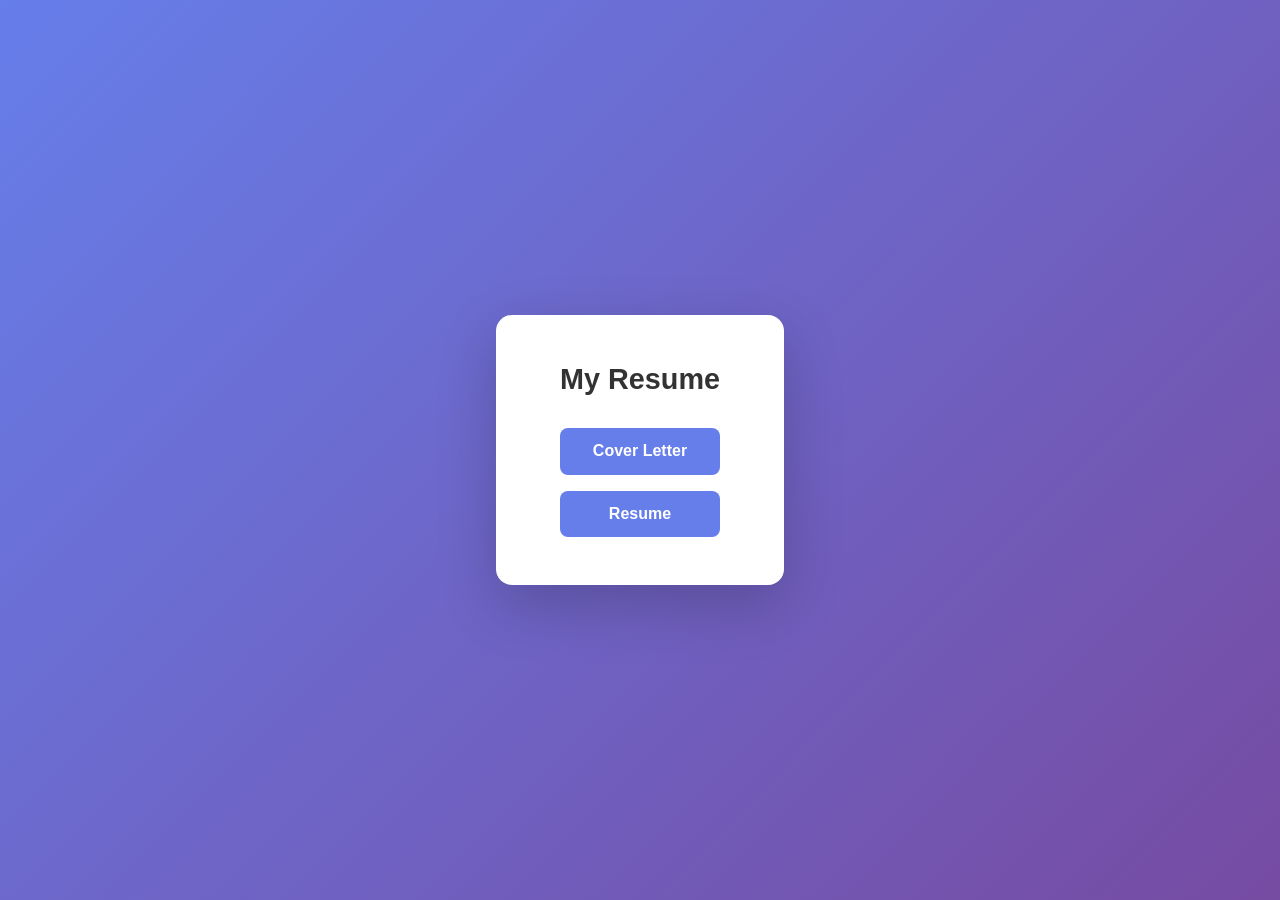
<file: index.html>
<!DOCTYPE html>
<html lang="zh-Hant">
<head>
  <meta charset="UTF-8" />
  <meta name="viewport" content="width=device-width, initial-scale=1.0" />
  <title>My Resume Hub</title>
  <style>
    * { margin: 0; padding: 0; box-sizing: border-box; }
    body {
      font-family: -apple-system, "Segoe UI", "Noto Sans TC", sans-serif;
      min-height: 100vh;
      display: flex;
      justify-content: center;
      align-items: center;
      background: linear-gradient(135deg, #667eea 0%, #764ba2 100%);
    }
    .container {
      background: #fff;
      padding: 3rem 4rem;
      border-radius: 16px;
      box-shadow: 0 20px 60px rgba(0, 0, 0, 0.2);
      text-align: center;
    }
    h1 { color: #333; margin-bottom: 2rem; font-size: 1.8rem; }
    .links { display: flex; flex-direction: column; gap: 1rem; }
    a {
      display: inline-block;
      padding: 0.9rem 2rem;
      background: #667eea;
      color: #fff;
      text-decoration: none;
      border-radius: 8px;
      font-weight: 600;
      transition: transform 0.2s, background 0.2s;
    }
    a:hover { background: #5568d3; transform: translateY(-2px); }
  </style>
</head>
<body>
  <div class="container">
    <h1>My Resume</h1>
    <div class="links">
      <a href="https://htmlpreview.github.io/?https://github.com/ttdragon0722/my-resume/blob/master/cover.html" target="_blank" rel="noopener">
        Cover Letter
      </a>
      <a href="https://htmlpreview.github.io/?https://github.com/ttdragon0722/my-resume/blob/master/resume_1.html" target="_blank" rel="noopener">
        Resume
      </a>
    </div>
  </div>
</body>
</html>
</file>
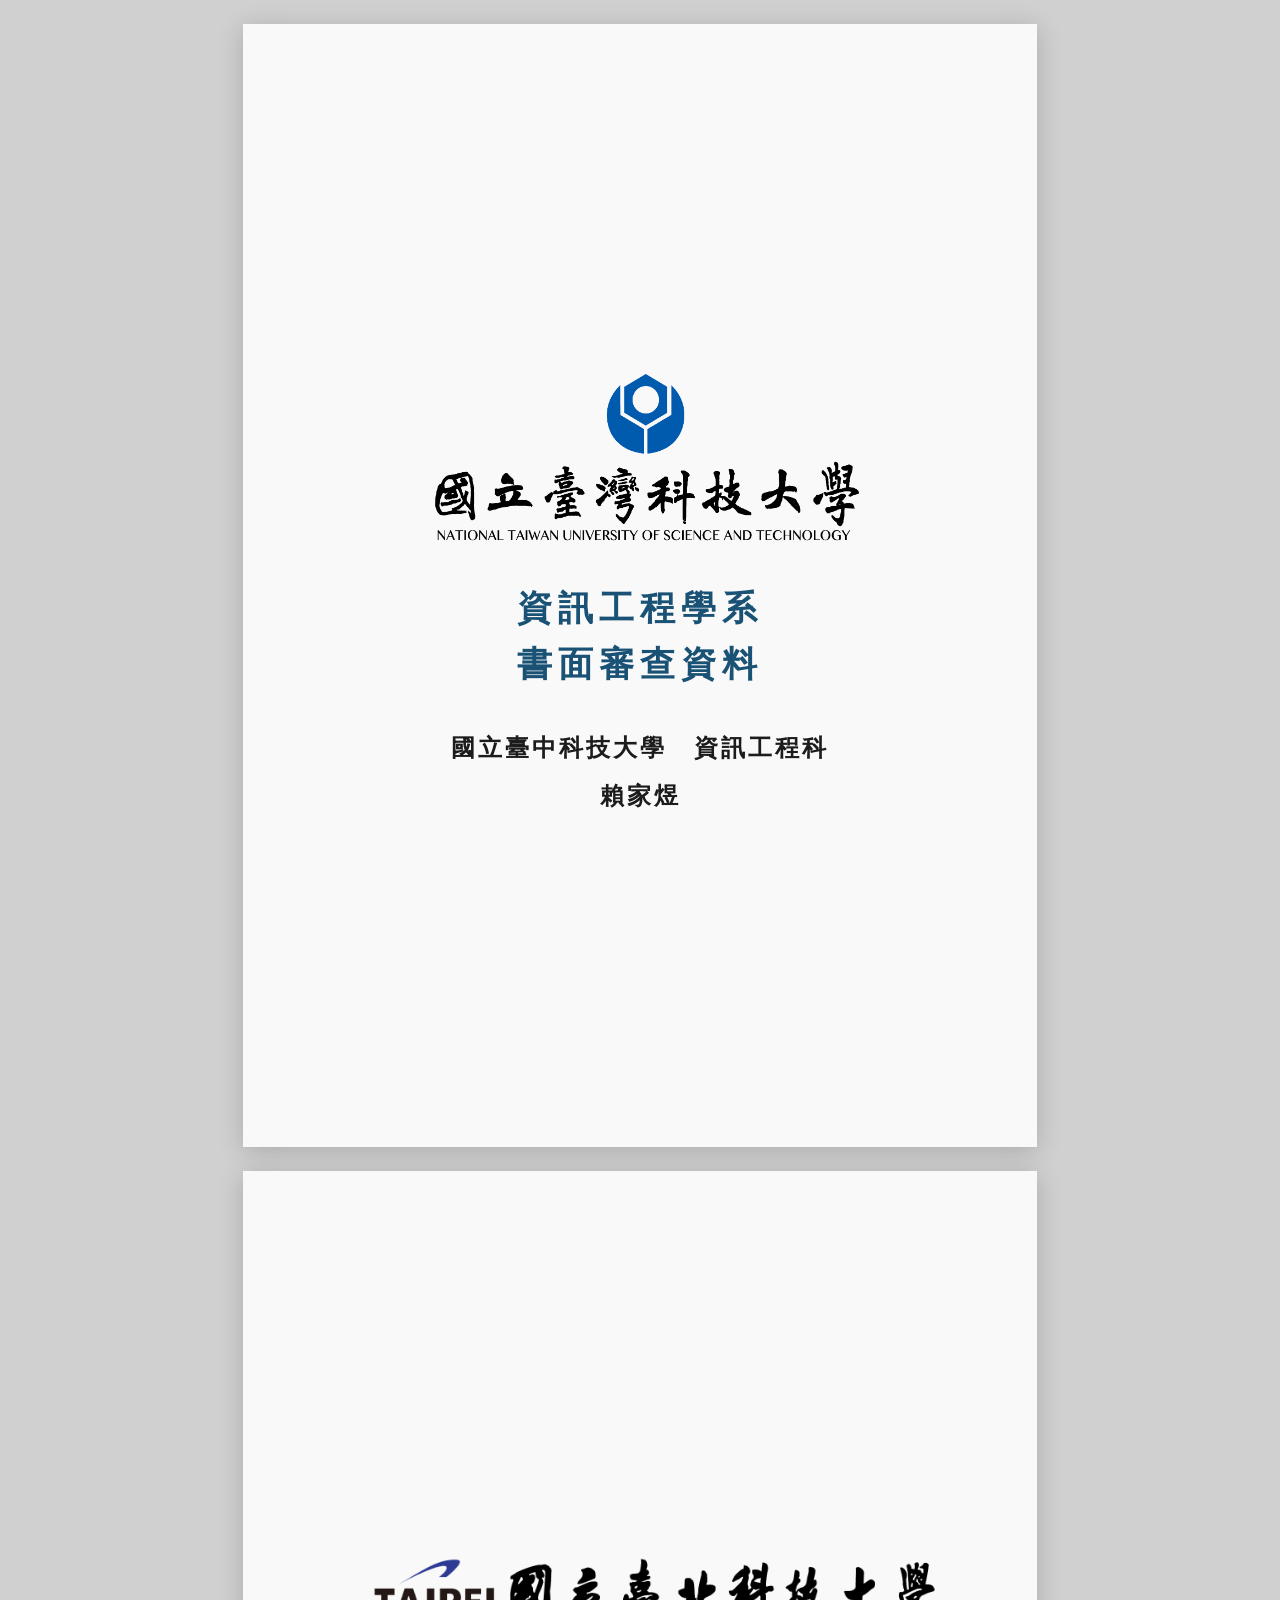
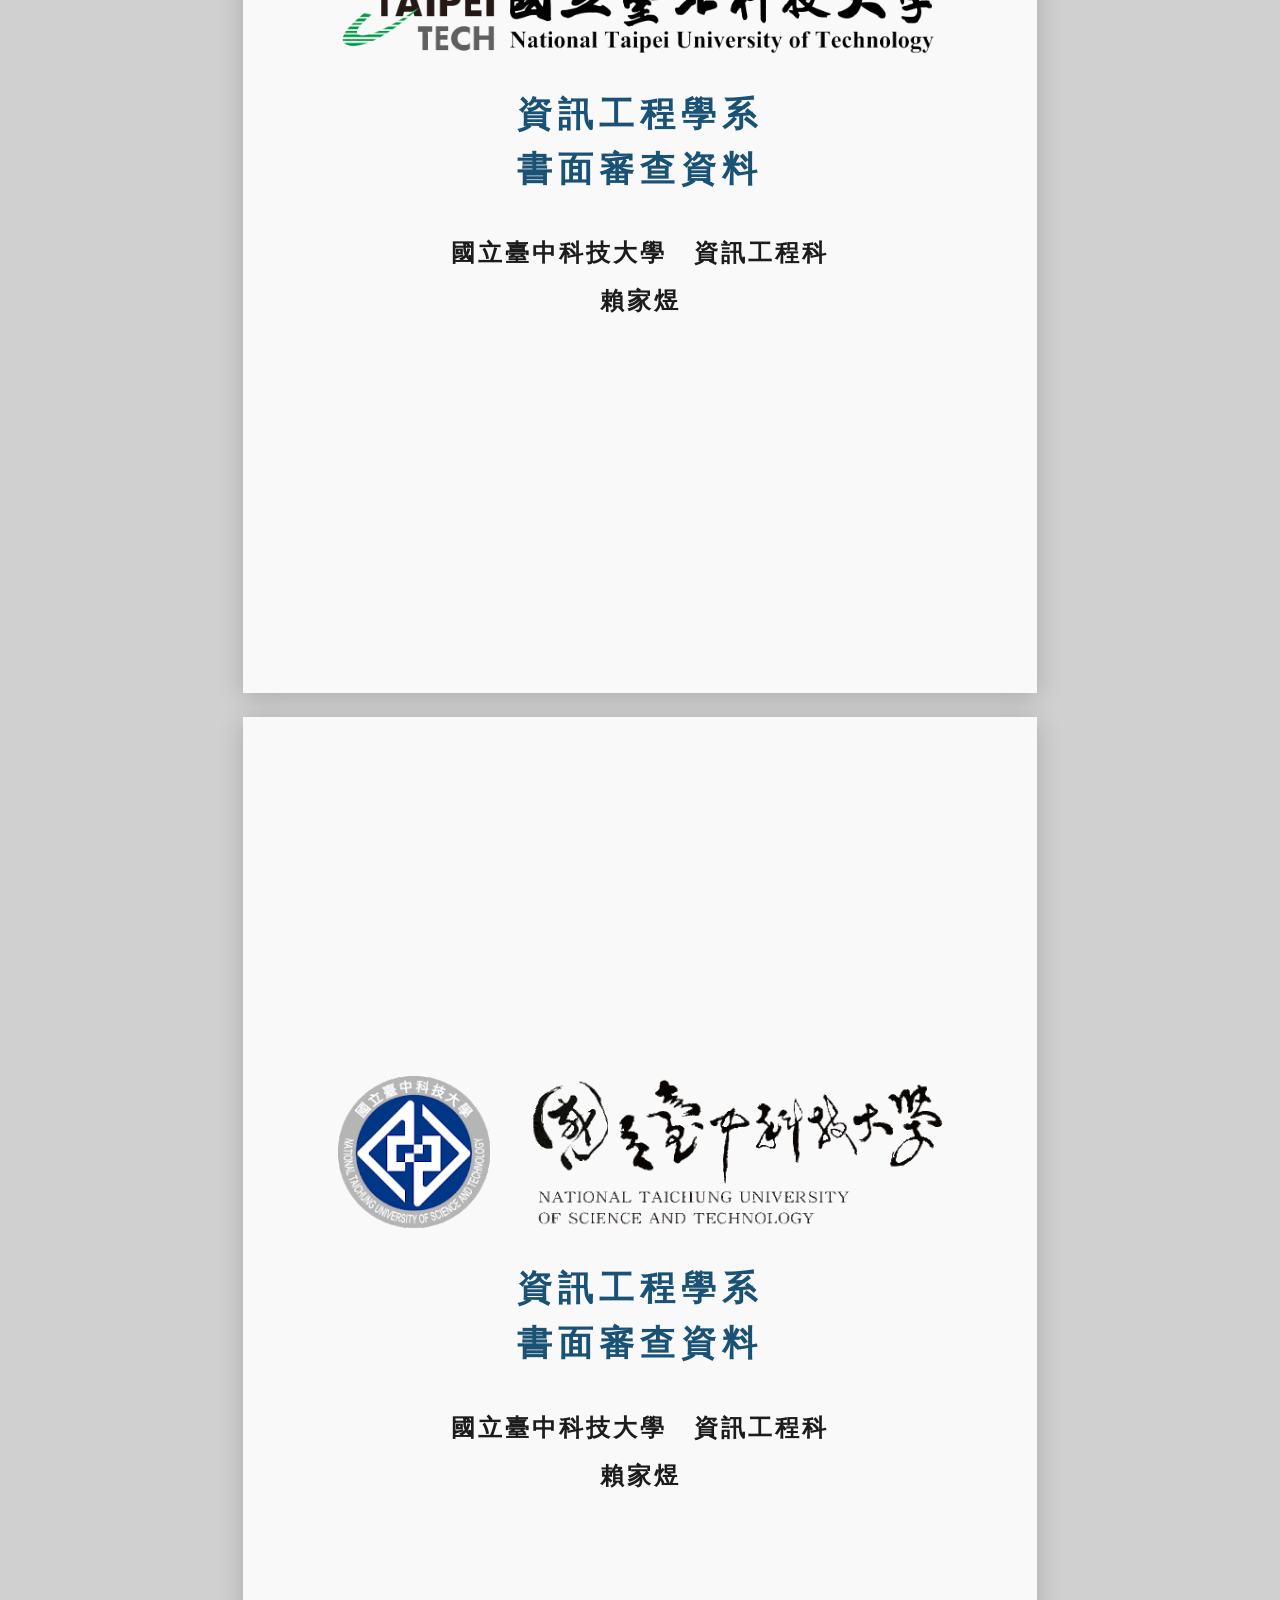
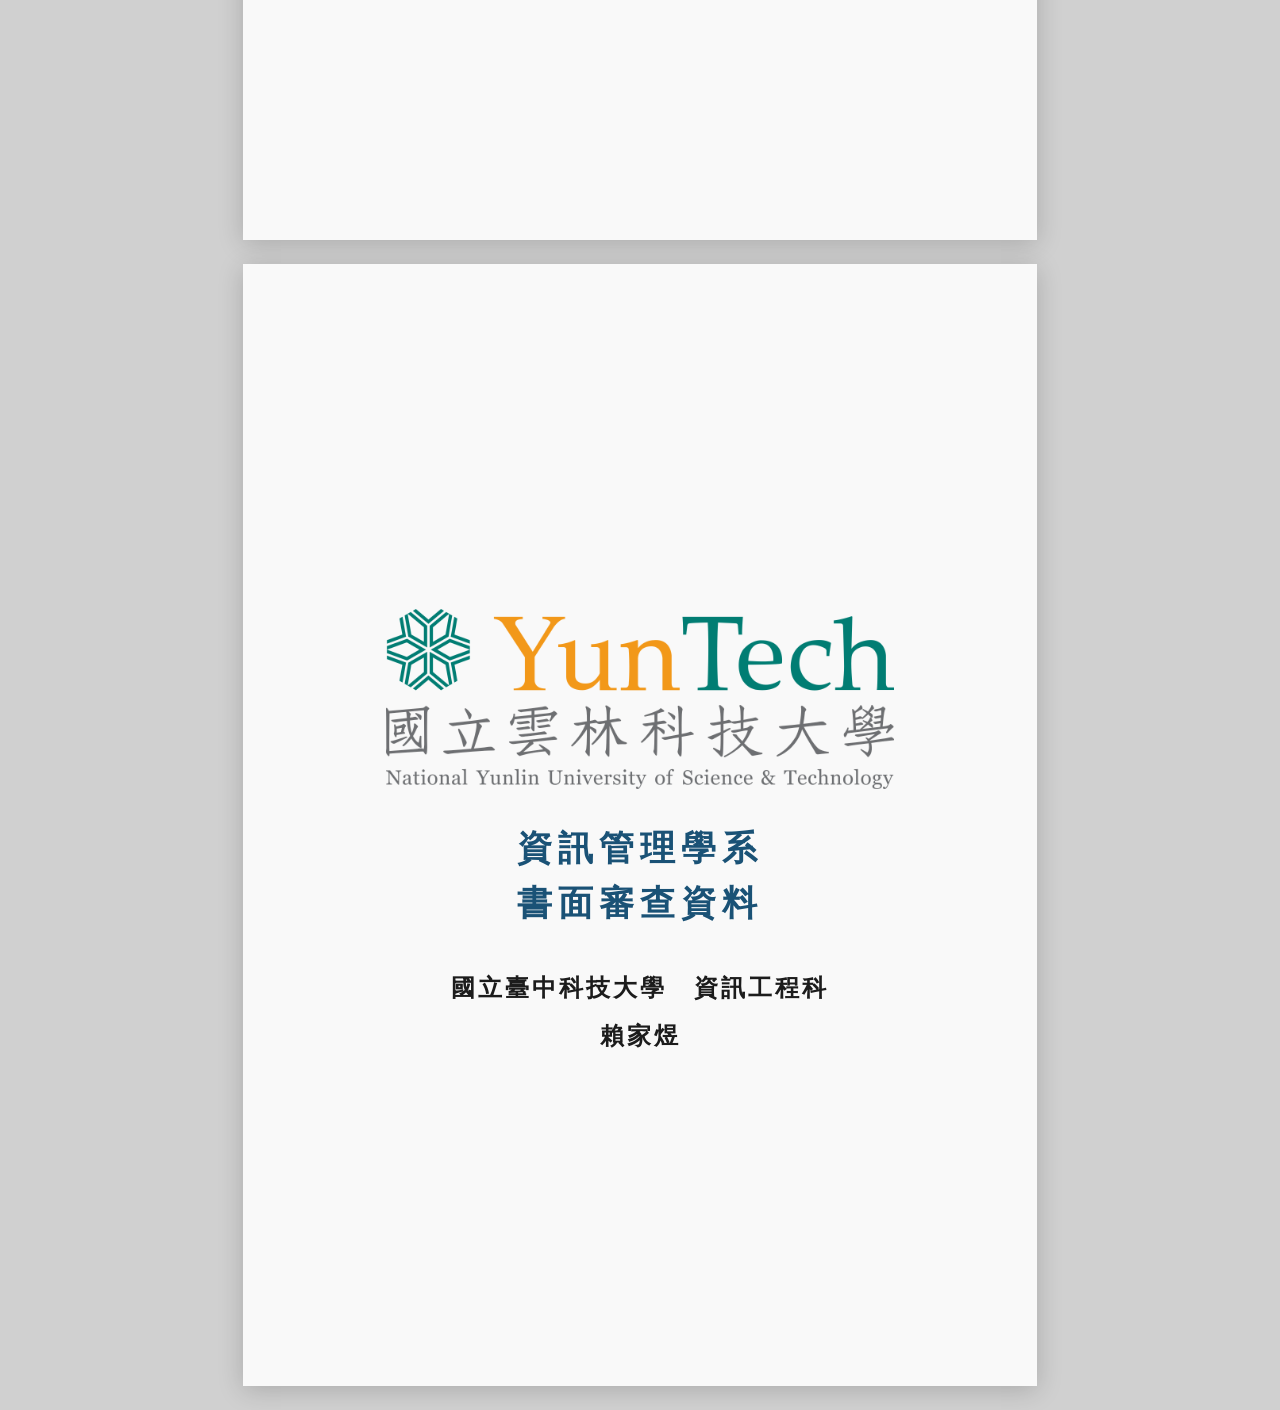
<file: cover.html>
<!DOCTYPE html>
<html lang="zh-TW">
<head>
<meta charset="UTF-8">
<meta name="viewport" content="width=device-width, initial-scale=1.0">
<title>書審封面</title>
<style>
  :root {
    --accent: #1a5276;
    --accent-light: #2980b9;
    --accent-bg: #eaf2f8;
    --page-bg: #F9F9F9;
    --text-primary: #1c1c1c;
    --text-secondary: #444;
    --text-muted: #666;
    --border: #d5d8dc;
    --page-margin: 1cm;
  }

  * {
    margin: 0;
    padding: 0;
    box-sizing: border-box;
  }

  html {
    font-size: 11pt;
    -webkit-print-color-adjust: exact;
    print-color-adjust: exact;
  }

  body {
    font-family: "Times New Roman", "DFKai-SB", "標楷體", "BiauKai", serif;
    color: var(--text-primary);
    background: #d0d0d0;
    line-height: 1.55;
  }

  .page {
    width: 210mm;
    height: 297mm;
    margin: 0 auto;
    background: var(--page-bg);
    padding: var(--page-margin);
    position: relative;
    overflow: hidden;
  }

  .page-cover {
    display: flex;
    flex-direction: column;
    align-items: center;
    justify-content: center;
    gap: 32px;
    padding: 3cm 2.5cm 2.5cm;
  }

  .cover-logo {
    width: 100%;
    display: flex;
    align-items: center;
    justify-content: center;
  }

  .cover-logo img {
    width: 100%;
    max-height: 180px;
    object-fit: contain;
    display: block;
  }

  .cover-body {
    display: flex;
    flex-direction: column;
    align-items: center;
    justify-content: center;
    gap: 18px;
    width: 100%;
  }

  .cover-title {
    font-size: 26pt;
    font-weight: 700;
    color: var(--accent);
    letter-spacing: 6px;
    text-align: center;
    line-height: 1.6;
    width: 100%;
  }

  .cover-footer {
    width: 100%;
    text-align: center;
    font-size: 18pt;
    font-weight: 700;
    color: var(--text-primary);
    letter-spacing: 3px;
    line-height: 2;
  }

  .page-break {
    page-break-before: always;
  }

  @media print {
    html { font-size: 11pt; }
    body { background: none; }

    :root {
      --text-primary:   #000000;
      --text-secondary: #111111;
      --text-muted:     #333333;
    }

    .page {
      margin: 0;
      box-shadow: none;
      width: 100%;
      height: 297mm;
      background: var(--page-bg);
    }

    .page-cover {
      padding: 3cm 2.5cm 2.5cm;
    }

    .page-break {
      page-break-before: always;
    }
  }

  @media screen {
    .page {
      box-shadow: 0 4px 24px rgba(0,0,0,0.18);
      margin-top: 24px;
      margin-bottom: 24px;
    }
  }

  @page {
    size: A4;
    margin: 0;
  }
</style>
</head>
<body>

<!-- ==================== 封面一：國立臺灣科技大學 ==================== -->
<div class="page page-cover">

  <div class="cover-logo">
    <img src="logo/台科大.png" alt="國立臺灣科技大學">
  </div>

  <div class="cover-body">
    <h2 class="cover-title">資訊工程學系<br>書面審查資料</h2>
  </div>

  <h2 class="cover-footer">
    國立臺中科技大學　資訊工程科<br>
    賴家煜
  </h2>
</div>

<!-- ==================== 封面二：國立臺北科技大學 ==================== -->
<div class="page page-break page-cover">

  <div class="cover-logo">
    <img src="logo/北科大png.png" alt="國立臺北科技大學">
  </div>

  <div class="cover-body">
    <h2 class="cover-title">資訊工程學系<br>書面審查資料</h2>
  </div>

  <h2 class="cover-footer">
    國立臺中科技大學　資訊工程科<br>
    賴家煜
  </h2>
</div>

<!-- ==================== 封面三：國立臺中科技大學 ==================== -->
<div class="page page-break page-cover">

  <div class="cover-logo">
    <img src="logo/台中科技大學.gif" alt="國立臺中科技大學">
  </div>

  <div class="cover-body">
    <h2 class="cover-title">資訊工程學系<br>書面審查資料</h2>
  </div>

  <h2 class="cover-footer">
    國立臺中科技大學　資訊工程科<br>
    賴家煜
  </h2>
</div>

<!-- ==================== 封面四：國立雲林科技大學 ==================== -->
<div class="page page-break page-cover">

  <div class="cover-logo">
    <img src="logo/雲科大png.png" alt="國立雲林科技大學">
  </div>

  <div class="cover-body">
    <h2 class="cover-title">資訊管理學系<br>書面審查資料</h2>
  </div>

  <h2 class="cover-footer">
    國立臺中科技大學　資訊工程科<br>
    賴家煜
  </h2>
</div>

</body>
</html>
</file>
